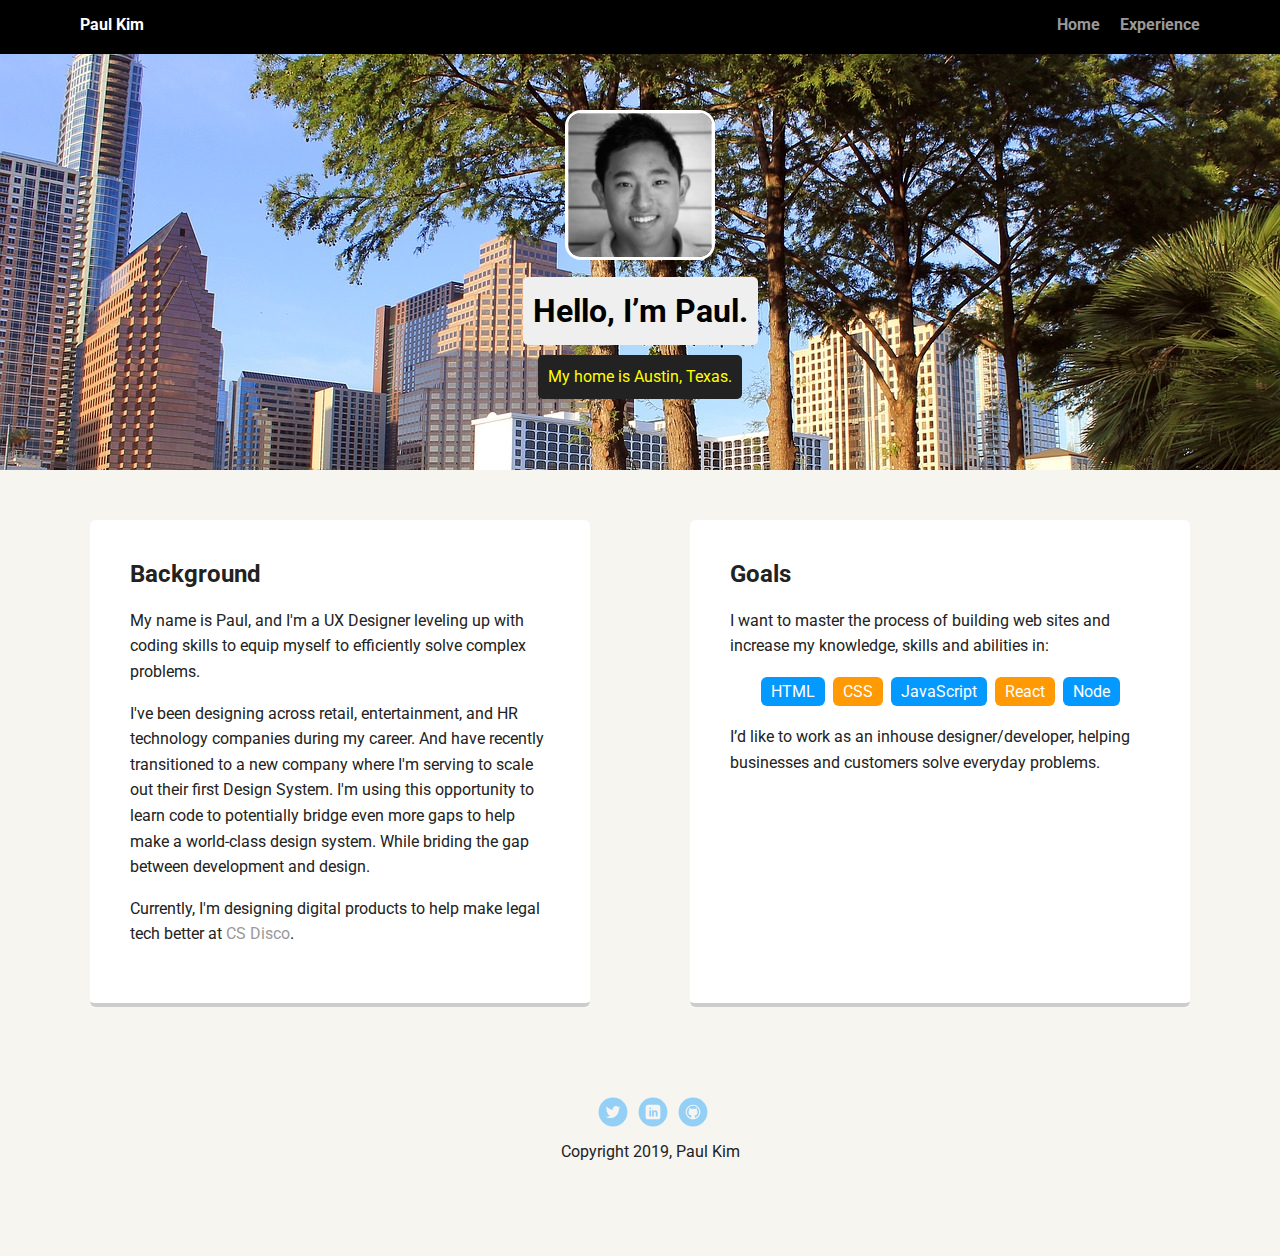
<file: index2.html>
<!doctype html>
<html lang="en">
  <head>
    <meta charset="utf-8">
    <title>Paul Kim's Profile</title>
    <meta name="viewport" content="width=device-width, initial-scale=1.0">
    <meta name="description" content="Paul Kim's Portfolio">
    <link rel="stylesheet" href="styles.css">
    <link href="https://fonts.googleapis.com/css?family=Muli%7CRoboto:400,300,500,700,900" rel="stylesheet">
  </head>
  <body>
    <div class="main-nav">
        <ul class="nav">
          <li class="name">Paul Kim</li>
          <li><a href="index.html">Home</a></li>
          <li><a href="pages/experience.html">Experience</a></li>
        </ul>
    </div>

    <header>
      <img src="images/Profile.jpeg" alt="Picture of Paul Kim" class="profile-image">
      <h1 class="tag name">Hello, I’m Paul.</h1>
      <p class="tag location">My home is Austin, Texas.</p>
    </header>

    <main class="flex">
      <div class="card">
        <h2>Background</h2>
          <p>My name is Paul, and I'm a UX Designer leveling up with coding skills to equip myself to efficiently solve complex problems.</p>
          <p>I've been designing across retail, entertainment, and HR technology companies during my career. And have recently transitioned to a new company where I'm serving to scale out their first Design System. I'm using this opportunity to learn code to potentially bridge even more gaps to help make a world-class design system. While briding the gap between development and design. </p>
          
          <p>Currently, I'm designing digital products to help make legal tech better at <a href="https://www.csdisco.com/" target="_blank">CS Disco</a>.</p>
      </div> 

      <div class="card">
        <h2>Goals</h2>
        <p>I want to master the process of building web sites and increase my knowledge, skills and abilities in:</p>
        <ul class="skills">
          <li>HTML</li>
          <li>CSS</li>
          <li>JavaScript</li>
          <li>React</li>
          <li>Node</li>
        </ul>
        <p>I’d like to work as an inhouse designer/developer, helping businesses and customers solve everyday problems.</p>
      </div> 

    </main>
    <footer>
      <ul>
        <li><a href="https://twitter.com/paultkim_" class="social twitter" target = "_blank">Twitter</a></li>
        <li><a href="https://www.linkedin.com/in/ptkim26/" class="social linkedin" target = "_blank">LinkedIn</a></li>
        <li><a href="https://github.com/ptkim" class="social github" target = "_blank">Github</a></li>
      </ul>
      <p class="copyright">Copyright 2019, Paul Kim</p>
    </footer>
  </body>
  </html>
</file>
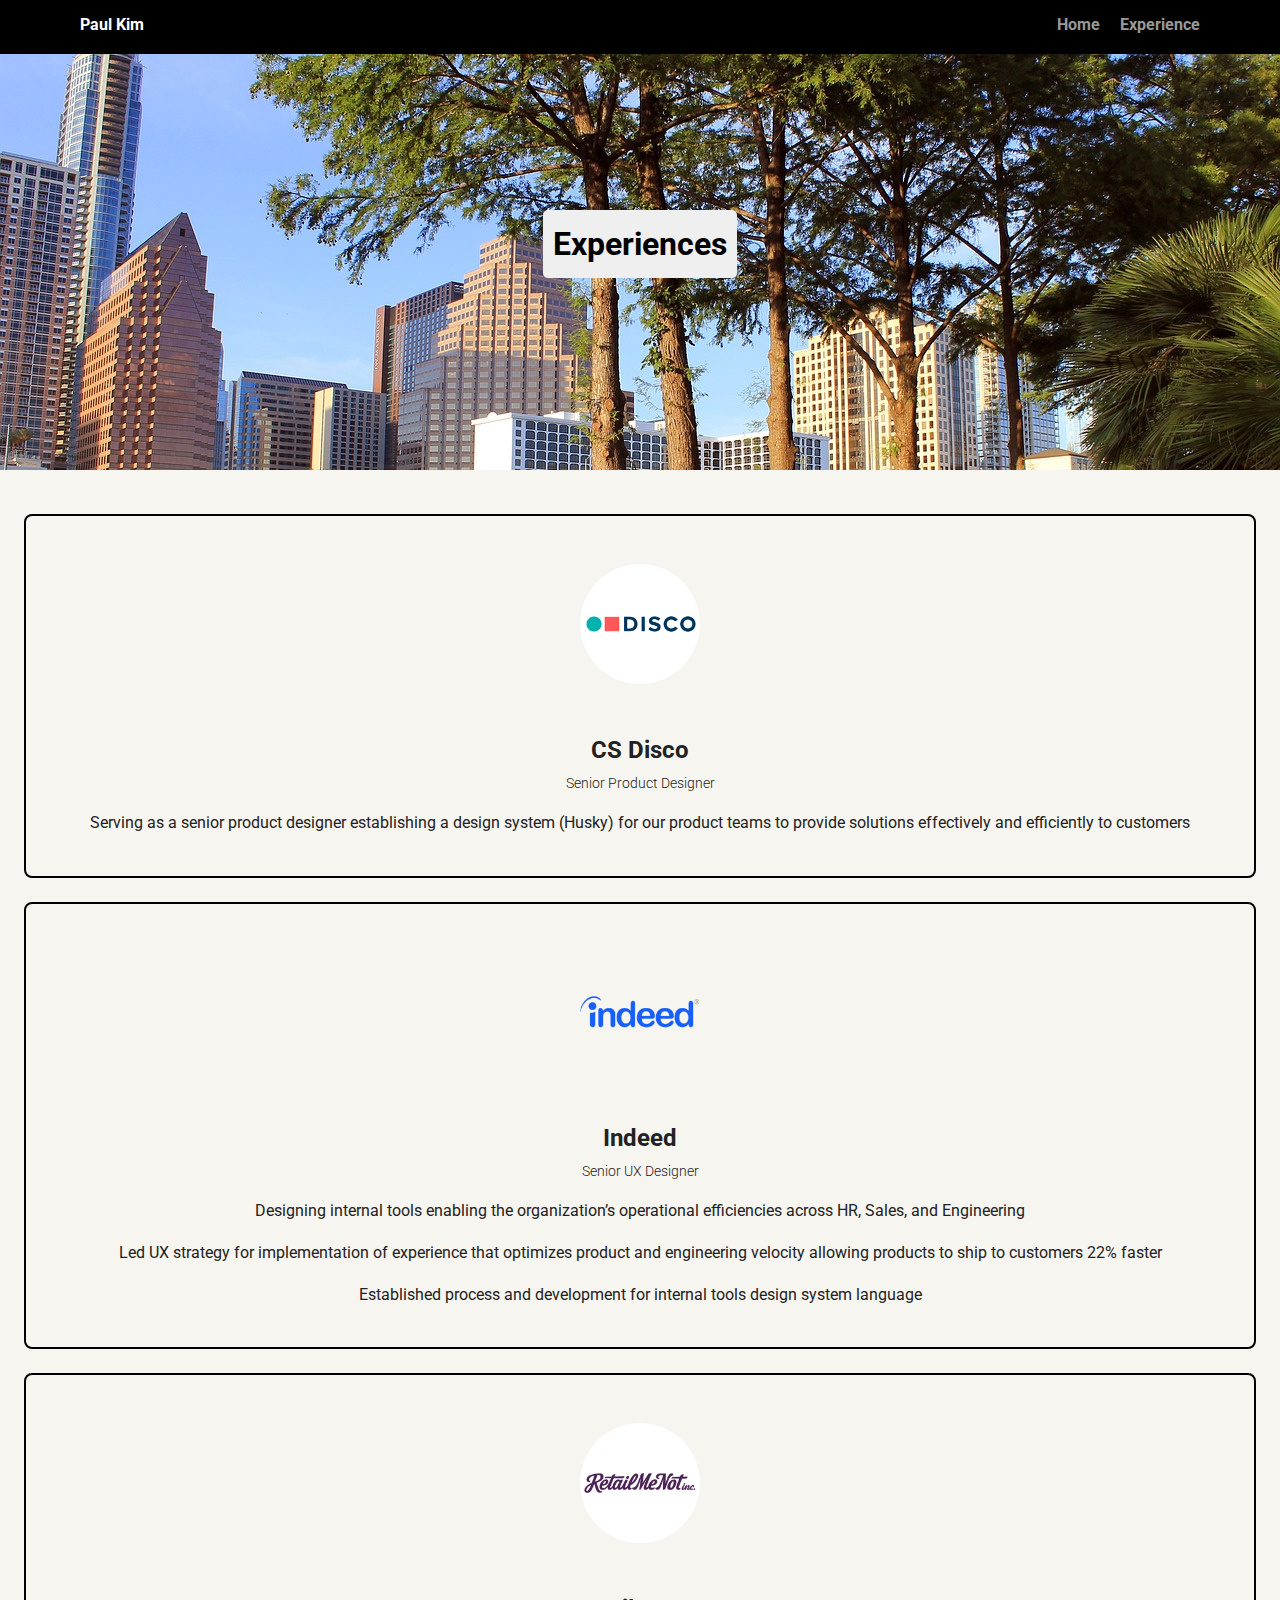
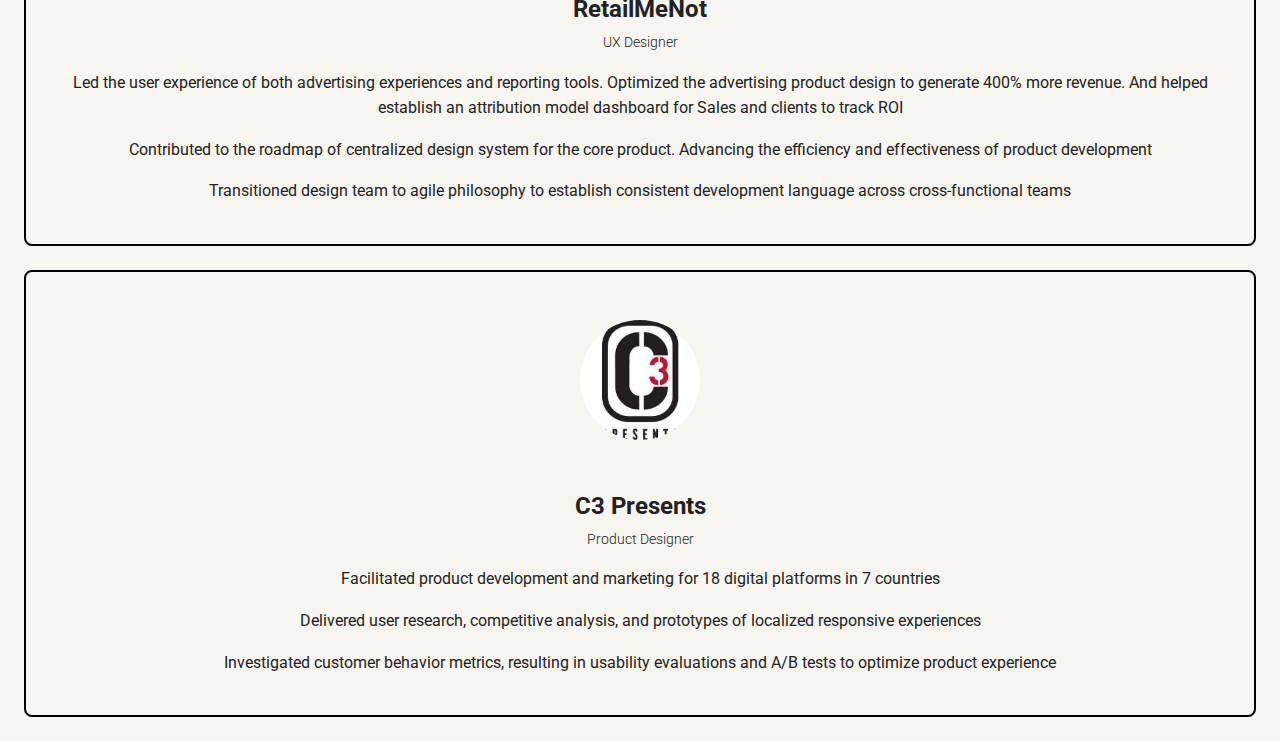
<file: pages/experience.html>
<!DOCTYPE html>
<html lang="en">
    <head>
        <meta charset="UTF-8">
        <title>Paul Kim's Experiences</title>
        <meta name="viewport" content="width=device-width, initial-scale=1.0">
        <meta http-equiv="X-UA-Compatible" content="ie=edge">
        <meta name="description" content="Paul Kim's Experiences">
        <link rel="stylesheet" href="../styles.css">
        <link href="https://fonts.googleapis.com/css?family=Muli%7CRoboto:400,300,500,700,900" rel="stylesheet">
    </head>
    <body>
        <div class="main-nav">
            <ul class="nav">
            <li class="name">Paul Kim</li>
            <li><a href="../index.html">Home</a></li>
            <li><a href="experience.html">Experience</a></li>
            </ul>
        </div>

        <header>
            <h1 class="tag name experience_header">Experiences</h1>
        </header>

        <main>
            <section>
                <div class="big_container">
                    <div class = "container">
                        <img src="../images/Logos/CSDisco.png" alt="CS Disco logo" class = "logo csDisco">
                        <h3 class = "company">CS Disco</h3>
                        <p class = "title">Senior Product Designer</p>
                        <p class = "desc">Serving as a senior product designer establishing a design system (Husky) for our product teams to provide solutions effectively and efficiently to customers</p>
                    </div>

                    <div class = "container">
                        <img src="../images/Logos/Indeed.png" alt="Indeed logo" class = "logo Indeed">
                        <h3 class = "company">Indeed</h3>
                        <p class = "title">Senior UX Designer</p>
                        <p class = "desc">Designing internal tools enabling the organization’s operational efficiencies across HR, Sales, and Engineering</p>
                        <p class = "desc">Led UX strategy for implementation of experience that optimizes product and engineering velocity allowing products to ship to customers 22% faster</p>
                        <p class = "desc">Established process and development for internal tools design system language</p>
                    </div>

                    <div class = "container">
                        <img src="../images/Logos/RMN.png" alt="RetailMeNot logo" class = "logo RetailMeNot">
                        <h3 class = "company">RetailMeNot</h3>
                        <p class = "title">UX Designer</p>
                        <p class = "desc">Led the user experience of both advertising experiences and reporting tools. Optimized the advertising product design to generate 400% more revenue. And helped establish an attribution model dashboard for Sales and clients to track ROI</p>
                        <p class = "desc">Contributed to the roadmap of centralized design system for the core product. Advancing the efficiency and effectiveness of product development</p>
                        <p class = "desc">Transitioned design team to agile philosophy to establish consistent development language across cross-functional teams</p>
                    </div>


                    <div class = "container">
                        <img src="../images/Logos/C3.png" alt="C3 Presents logo" class = "logo C3 Presents">
                        <h3 class = "company">C3 Presents</h3>
                        <p class = "title">Product Designer</p>
                        <p class = "desc">Facilitated product development and marketing for 18 digital platforms in 7 countries</p>
                        <p class = "desc">Delivered user research, competitive analysis, and prototypes of localized responsive experiences</p>
                        <p class = "desc">Investigated customer behavior metrics, resulting in usability evaluations and A/B tests to optimize product experience</p>
                    </div>
                </div>
            </section>
        </main>
    </body>
</html>
</file>
<file: styles.css>
/* Global Layout Set-up */
* { 
  box-sizing: border-box;
}
  
body {
  margin: 0;
  padding: 0;
  text-align: center;
  font-family: 'Roboto', sans-serif;
  color: #222;
  background: #f7f5f0;
}
/* Link Styles */

a {
  text-decoration: none;
  color: #999;
}
a:hover {
  color: #6633ff;
}

/* Section Styles */

.main-nav {
  width: 100%;
  background: black;
  min-height: 30px;
  padding: 10px;
  position: fixed;
  text-align: center;
}
.nav {
  display: flex;
  justify-content: space-around;
  font-weight: 700;
  list-style-type: none;
  margin: 0 auto;
  padding: 0;
}

.nav .name {
    display: block;
    margin-right: auto;
    color: white;
}
.nav li {
  padding: 5px 10px 10px 10px;
}
.nav a {
  transition: all .5s;
}
.nav a:hover {
  color: white
}

header {
  text-align: center;
  background: url('images/austin_trail.jpg') no-repeat top center ;
  background-size: cover;
  overflow: hidden;
  padding-top: 60px;
}
header {
  line-height: 1.5;
}
header .profile-image {
  margin-top: 50px;
  width: 150px;
  height: 150px;
  border-radius: 16px;
  border: 3px solid white;
  transition: all .5s;
}
header .profile-image:hover {
  transform: scale(1.2) rotate(5deg);
}
.tag {
  background-color: #efefef;
  color: black;
  padding: 10px;
  border-radius: 5px;
  display: table;
  margin: 10px auto;
} 
.location {
  background-color: #222;
  color: yellow;
}

.experience_header {
  margin-top: 150px;
}

.big_container {
  display: inline-block;
}

.container {
  border: 2px solid black;
  border-radius: 8px;
  width: auto;
  padding: 24px;
  margin: 24px;

}

.title {
  margin-top: -16px;
  font-weight: 300;
  font-size: 14px;
}

.logo {
  border-radius: 50%;
  width: 120px;
  margin: 24px 0px;
}

.company {
  font-size: 24px;
  font-weight: bold;
}

.card {
  margin: 30px;
  padding: 20px 40px 40px;
  max-width: 500px;
  text-align: left;
  background: #fff;
  border-bottom: 4px solid #ccc;
  border-radius: 6px;
  transition: all .5s;
}
.card:hover {
  border-color: #ff99ff;
}

ul.skills {
  padding: 0;
  text-align: center;
}

.skills li {
  border-radius: 6px;
  display: inline-block;
  background: #ff9904;
  color: white;
  padding: 5px 10px;
  margin: 2px;
}

.skills li:nth-child(odd) {
  background: #0399ff;
}

footer {
  width: 100%;
  min-height: 30px;
  padding: 20px 0 40px 20px;
}

footer .copyright {
  top: -8px;
  font-size: .75em;
}

footer ul {
  list-style-type: none;
  margin: 0;
  padding: 0;
}

footer ul li {
  display: inline-block;
}

a.social {
  display: inline-block;
  text-indent: -9999px;
  margin-left: 5px;
  width: 30px;
  height: 30px;
  background-size: 30px 30px;
  opacity: .4;
  transition: all .5s;
}
a.twitter {
  background-image: url(images/twitter.svg);
}
a.linkedin {
  background-image: url(images/linkedin.svg);
}
a.github {
  background-image: url(images/github.svg);
}
a.social:hover {
  opacity: 1;
}
.clearfix {
  clear: both;
}

/* Styles for larger screens */
@media screen and (min-width: 720px) {
  
  .flex {
      display: -ms-flexbox;      /* TWEENER - IE 10 */
      display: flex; 
      max-width: 1200px;
      -ms-flex-pack: distribute;
      justify-content: space-around;
      margin: 0 auto;
  }

  header {
    min-height: 470px;
  }

  .nav {
    max-width: 1200px;
    padding: 0 30px;
  }


  main {
    padding-top: 20px;
  }

  main p {
    line-height: 1.6em;
  }

  footer {
    font-size: 1.3em;
    max-width: 1200px;
    margin: 40px auto;
  }

}
</file>
